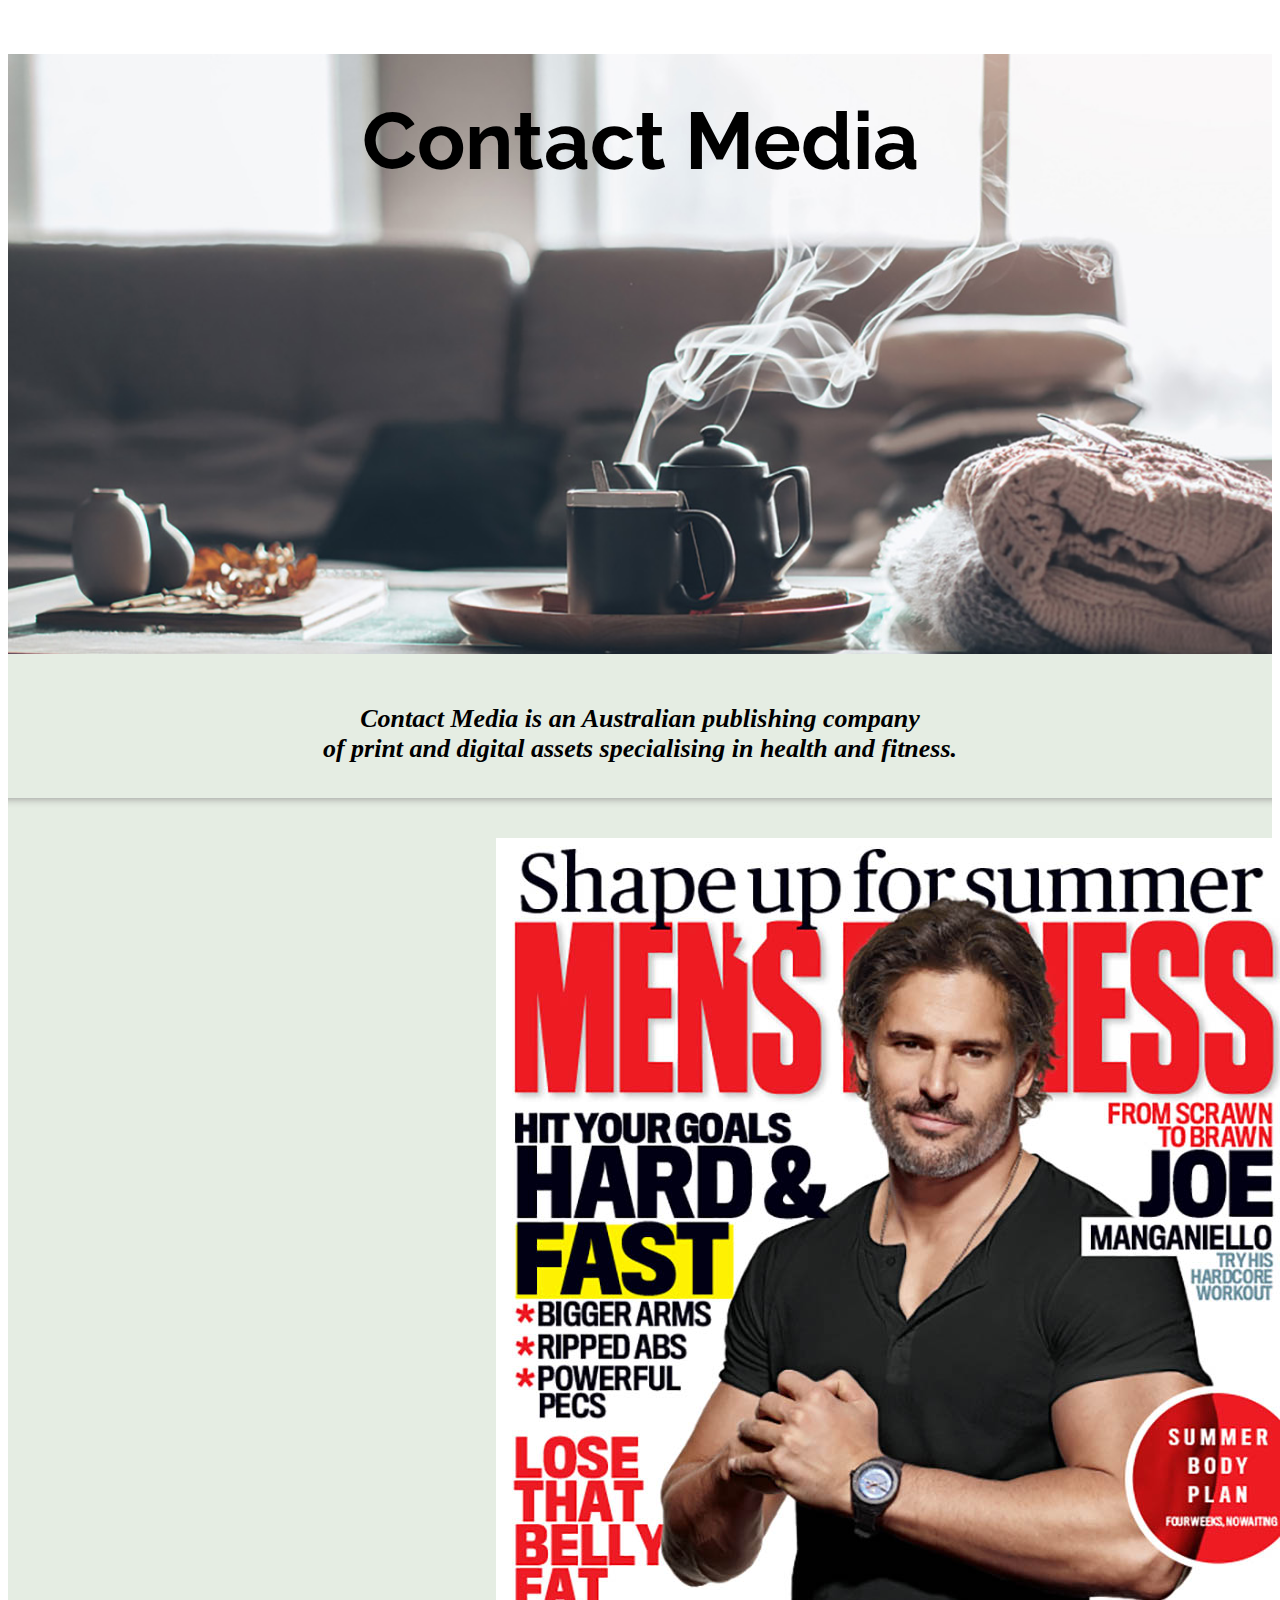
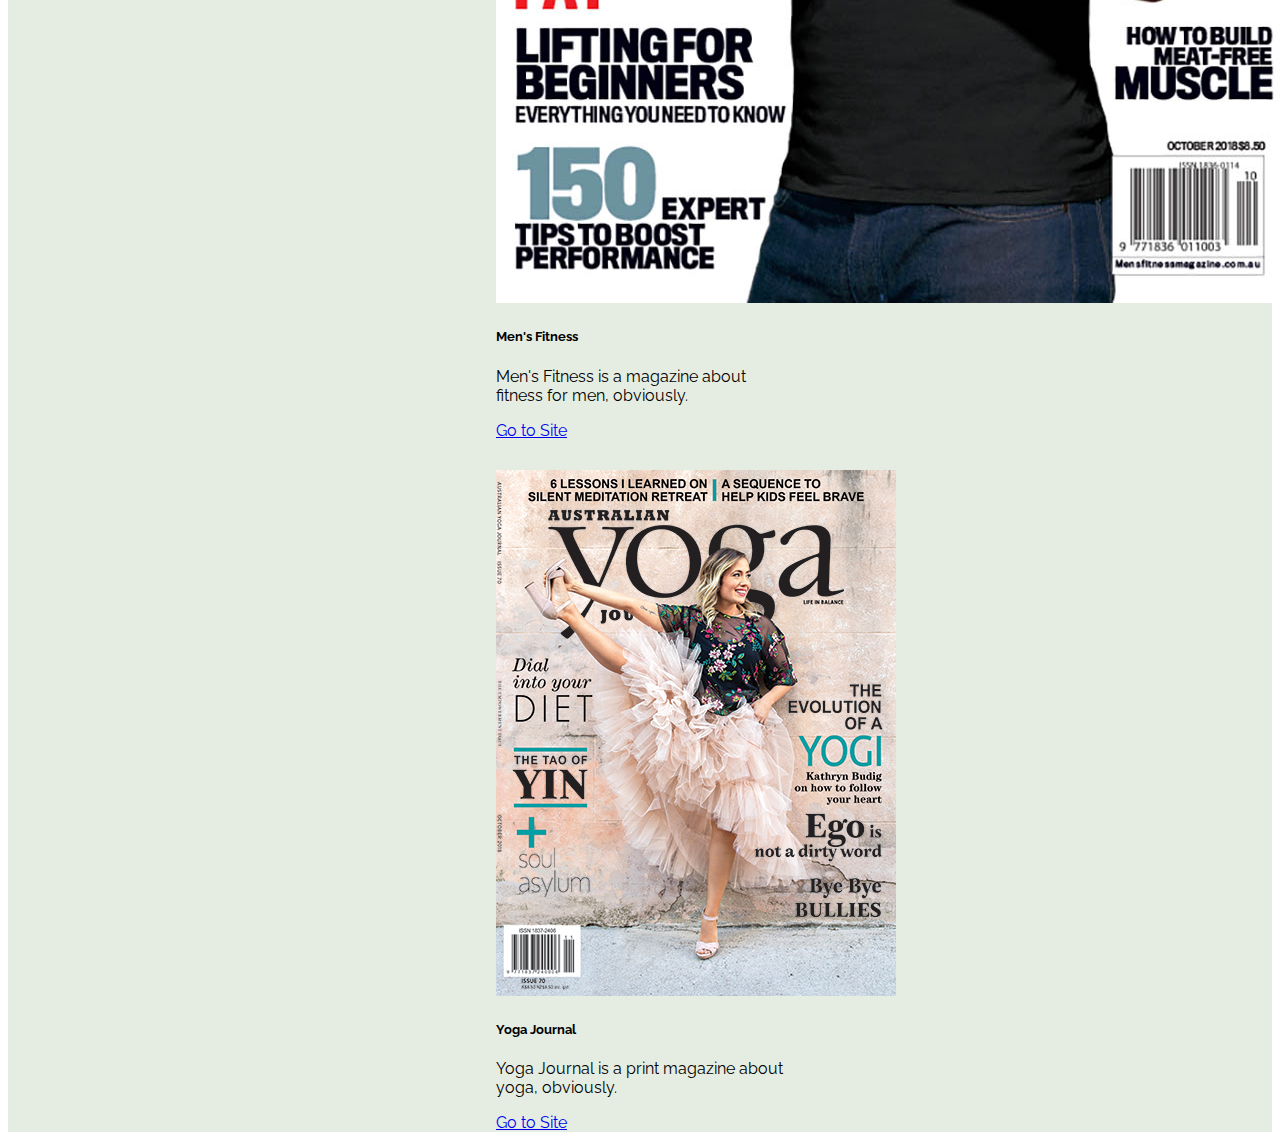
<file: index.html>
<!DOCTYPE html>
<html>
<head>
	<title>Media</title>
	<link href="https://fonts.googleapis.com/css?family=Raleway:800" rel="stylesheet">
	<link rel="stylesheet" href="https://stackpath.bootstrapcdn.com/bootstrap/4.1.3/css/bootstrap.min.css" integrity="sha384-MCw98/SFnGE8fJT3GXwEOngsV7Zt27NXFoaoApmYm81iuXoPkFOJwJ8ERdknLPMO" crossorigin="anonymous">
	<link rel="stylesheet" type="text/css" href="style.css">
</head>
<body>
<!-- layout -->
<div class="container my-container">
	<div class="row my-row1">
		<div class="col my-col1">
			<h1 class="headline"> Contact Media</h1>
		</div>
	</div>
	<div class="row">
		<div class="col my-colA">
			<h4 class="intro">Contact Media is an Australian publishing company <br>of print and digital assets specialising in health and fitness.</h4>
		</div>
	</div>
	<hr class="line">
	<div class="row my-row2">
		<div class="col col-sm-6">
			<!--Card 1-->
			<div class="card" style="width: 18rem;">
  <img class="card-img-top" src="images/mf1.jpg" alt="MF1">
  <div class="card-body">
    <h5 class="card-title text-uppercase">Men's Fitness</h5>
    <p class="card-text">Men's Fitness is a magazine about fitness for men, obviously.</p>
    <a href="https://www.mensfitnessmagazine.com.au" class="btn btn-primary">Go to Site</a>
  </div>
</div>


		</div>
		<div class="col col-sm-6">
<!--Card 1-->
			<div class="card" style="width: 18rem;">
  <img class="card-img-top" src="images/yj1.jpg" alt="yj1">
  <div class="card-body">
    <h5 class="card-title text-uppercase">Yoga Journal</h5>
    <p class="card-text">Yoga Journal is a print magazine about yoga, obviously.</p>
    <a href="https://www.yogajournal.com.au" class="btn btn-primary">Go to Site</a>
  </div>
</div>
		</div>
	</div>
</div>


	<script src="https://code.jquery.com/jquery-3.3.1.slim.min.js" integrity="sha384-q8i/X+965DzO0rT7abK41JStQIAqVgRVzpbzo5smXKp4YfRvH+8abtTE1Pi6jizo" crossorigin="anonymous"></script>
<script src="https://cdnjs.cloudflare.com/ajax/libs/popper.js/1.14.3/umd/popper.min.js" integrity="sha384-ZMP7rVo3mIykV+2+9J3UJ46jBk0WLaUAdn689aCwoqbBJiSnjAK/l8WvCWPIPm49" crossorigin="anonymous"></script>
<script src="https://stackpath.bootstrapcdn.com/bootstrap/4.1.3/js/bootstrap.min.js" integrity="sha384-ChfqqxuZUCnJSK3+MXmPNIyE6ZbWh2IMqE241rYiqJxyMiZ6OW/JmZQ5stwEULTy" crossorigin="anonymous"></script>
</body>
</html>
</file>
<file: style.css>
body, html {
	width 100%;
	height 100%;

}

body {
	font-family: 'Raleway', sans-serif;

}

.intro {
	font-style: italic;
	font-family: serif;
	font-size: 26px;
}

.my-colA {
	margin-top: 50px;
	text-align: center;
}

.my-col1 {
	background-position: center;
	background-image: url(images/headerimage.jpg);
	background-size: cover;
	height: 600px;
}

.line {
	height: 10px;
	border: 0;
	box-shadow: 0 10px 10px -10px #8c8b8b inset;
}


.my-container {
	background-color: #e5ede3;
}

.headline {
	font-size: 80px;
	text-align: center;
	padding-top: 40px;

}
.card {
	display: block;
    margin-left: auto;
    margin-right: auto;
	margin-top: 30px;


	


}
</file>
